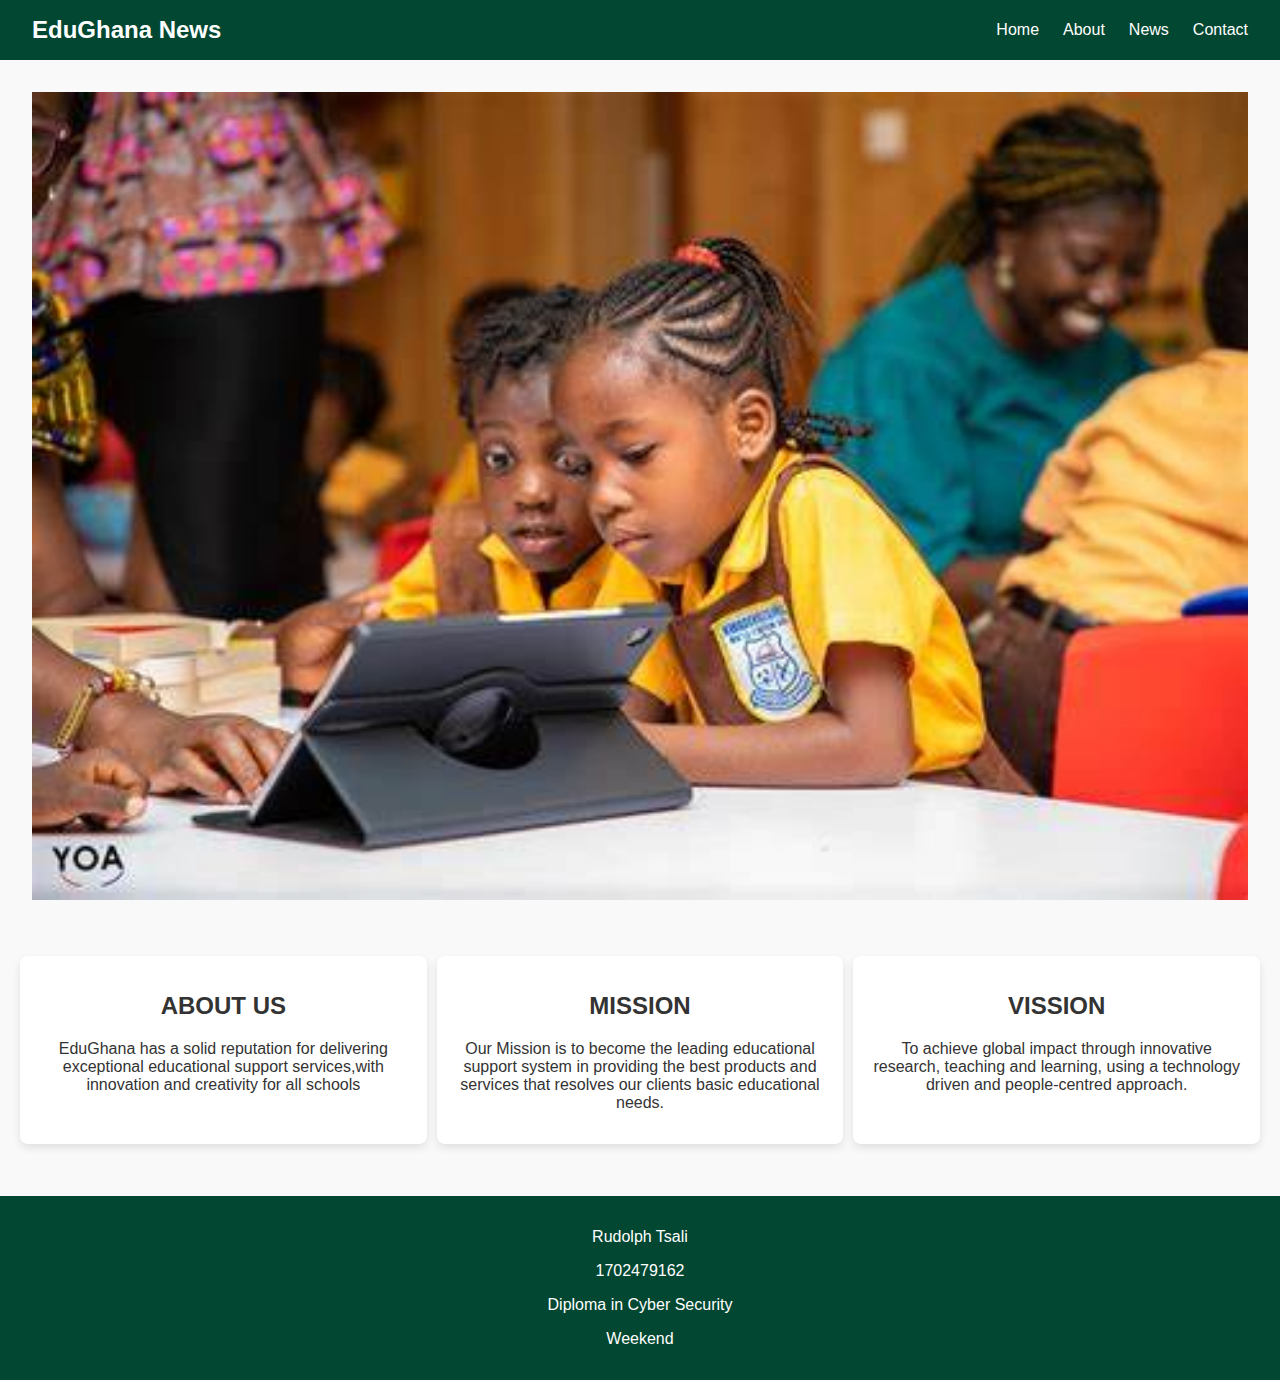
<file: about.html>
<!DOCTYPE html>
<html lang="en">
<head>
    <meta charset="UTF-8">
    <meta name="viewport" content="width=device-width, initial-scale=1.0">
    <title>Ghana News Education</title>
    <link rel="stylesheet" href="styles.css">
    <style>
        .about-item img{
            width:100%;
            height:auto;
        }
        .about-container{
            display:flex;
            padding:20px;
            gap:10px;
        }
        .abt-item{
            flex:1;
            background-color: white;
        border-radius: 8px;
         box-shadow: 0 4px 8px rgba(0, 0, 0, 0.1);
    padding: 1rem;
    text-align: center;
        }

    </style>
</head>
<body>
    <header>
        <nav class="navbar">
            <div class="logo">EduGhana News</div>
            <ul class="nav-links">
                <li><a href="index.html">Home</a></li>
                <li><a href="about.html">About</a></li>
                <li><a href="news.html">News</a></li>
                <li><a href="contact.html">Contact</a></li>
            </ul>
        </nav>
    </header>

    <main>
        <section id="news">
            <div class="about-item">
                <img src="about 1.jpeg" alt="about Image">
                
               
               
            </div>
            
           
        </section>
        <div class="about-container">
            <div class="about abt-item">
                <h2>ABOUT US</h2>
                <p>EduGhana has a solid reputation for delivering exceptional educational support services,with innovation and creativity for all schools </p>
            </div>
            <div class="mission abt-item">
                <h2>MISSION</h2>
                <p>Our Mission is to become the leading educational support system in providing the best products and services that resolves our clients basic educational needs.</p>
            </div>
            <div class="vission abt-item">
            <h2>VISSION</h2>
            <p>To achieve global impact through innovative research, teaching and learning, using a technology driven and people-centred approach.</p>
        </div>
            </div>
    </main>

    <footer>
        <p>Rudolph Tsali</p>
         <p>1702479162</p>
         <p>Diploma in Cyber Security</p>
         <p>Weekend</p>
    </footer>
</body>
</html>
</file>
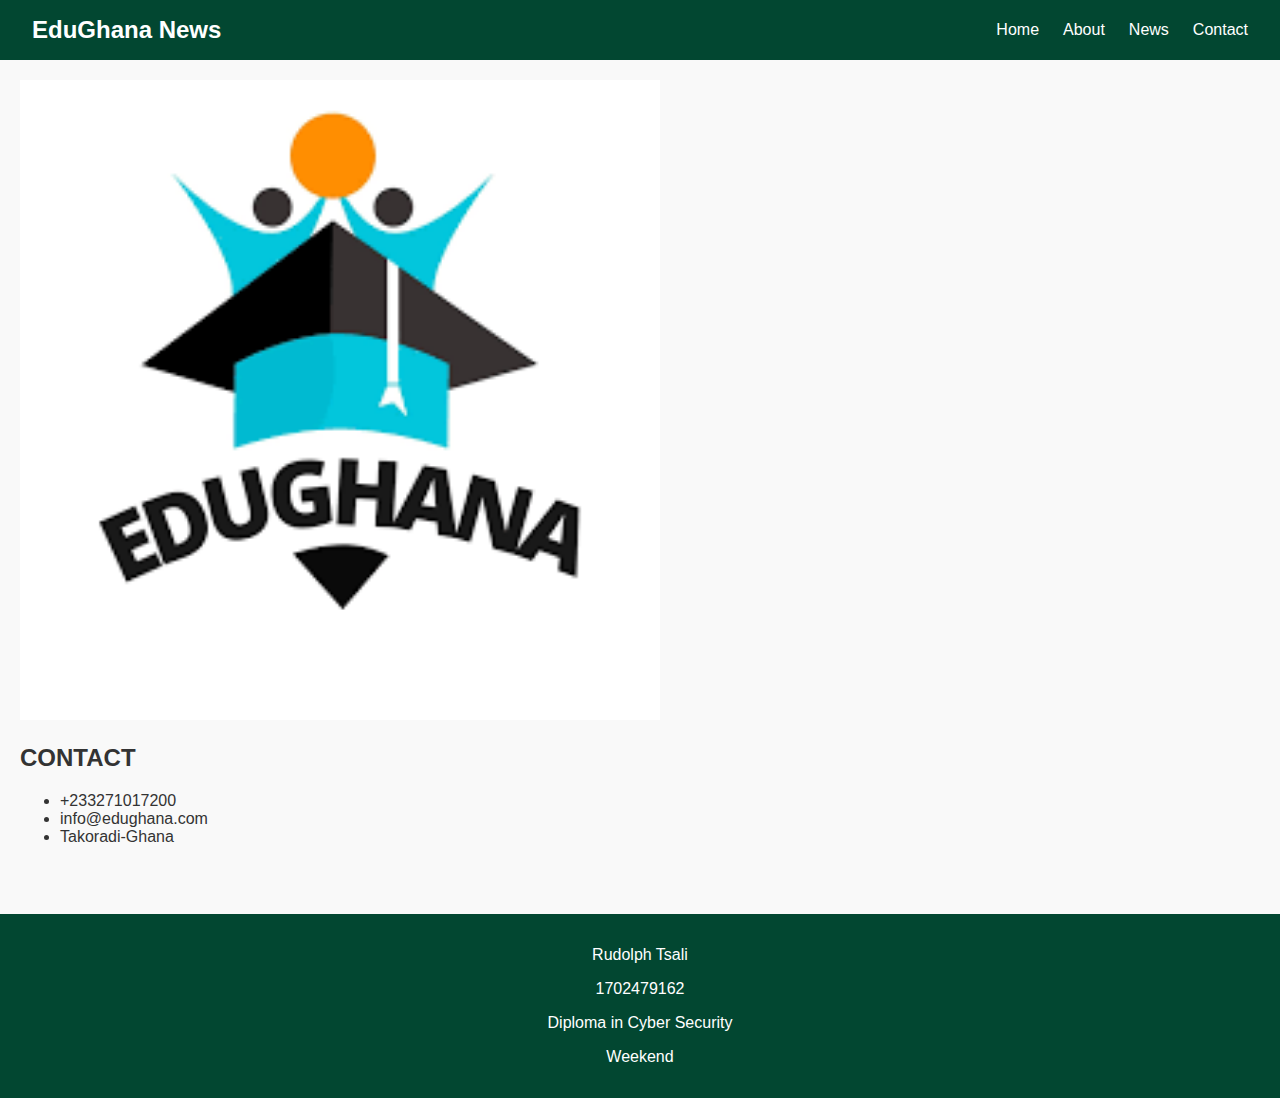
<file: contact.html>
<!DOCTYPE html>
<html lang="en">
<head>
    <meta charset="UTF-8">
    <meta name="viewport" content="width=device-width, initial-scale=1.0">
    <title>Ghana News Education</title>
    <link rel="stylesheet" href="styles.css">
    <style>
        .contact-item img{
            width:40rem;
            height:40rem;
        }
        .contact-item{
            padding:20px;
        }
    </style>
</head>
<body>
    <header>
        <nav class="navbar">
            <div class="logo">EduGhana News</div>
            <ul class="nav-links">
                <li><a href="index.html">Home</a></li>
                <li><a href="about.html">About</a></li>
                <li><a href="news.html">News</a></li>
                <li><a href="contact.html">Contact</a></li>
            </ul>
        </nav>
    </header>

    <main>
        <section id="contact">
            <div class="contact-item">
                <img src="Edu gh.png" alt="contact Image">
                <h2>CONTACT</h2>
                <ul>
                    <li>+233271017200</li>
                    <li>info@edughana.com</li>
                    <li>Takoradi-Ghana</li>
                </ul>
            </div>
           
        </section>
    </main>

    <footer>
        <p>Rudolph Tsali</p>
         <p>1702479162</p>
         <p>Diploma in Cyber Security</p>
         <p>Weekend</p>
    </footer>
</body>
</html>
</file>
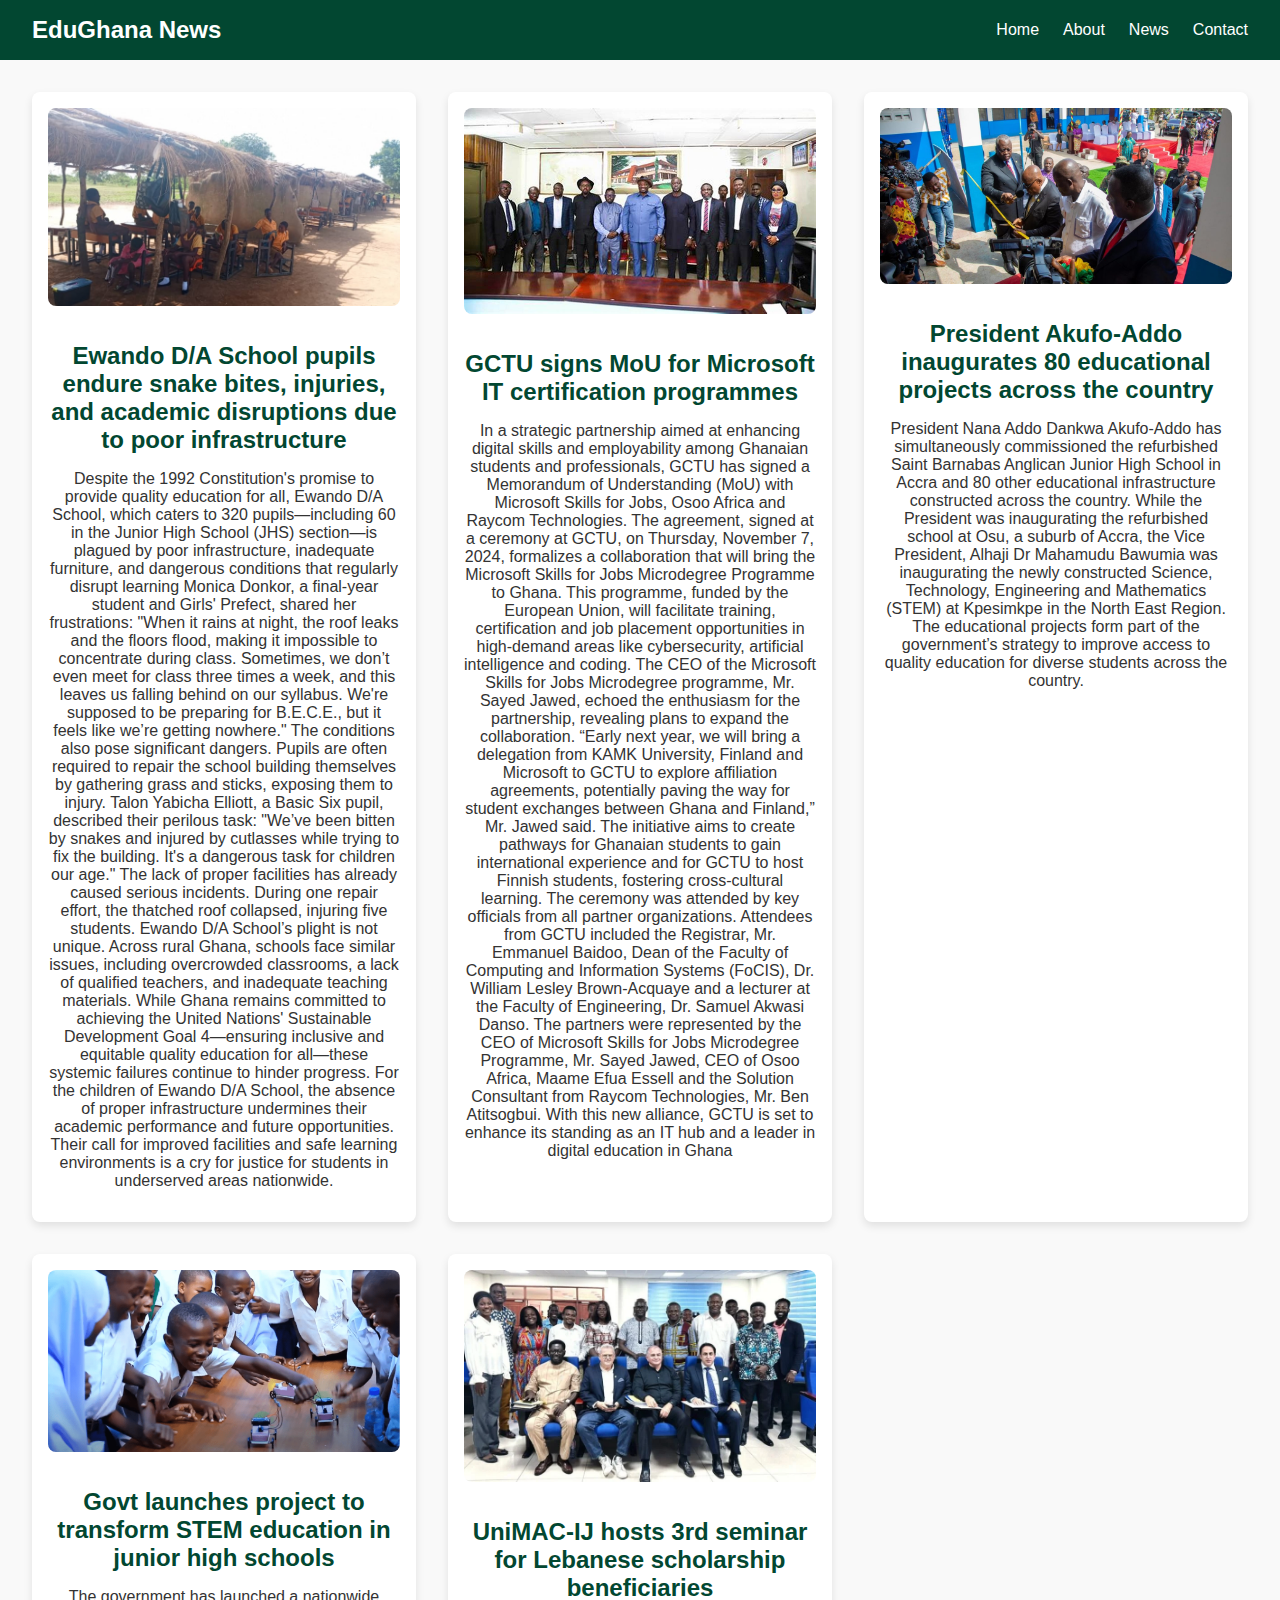
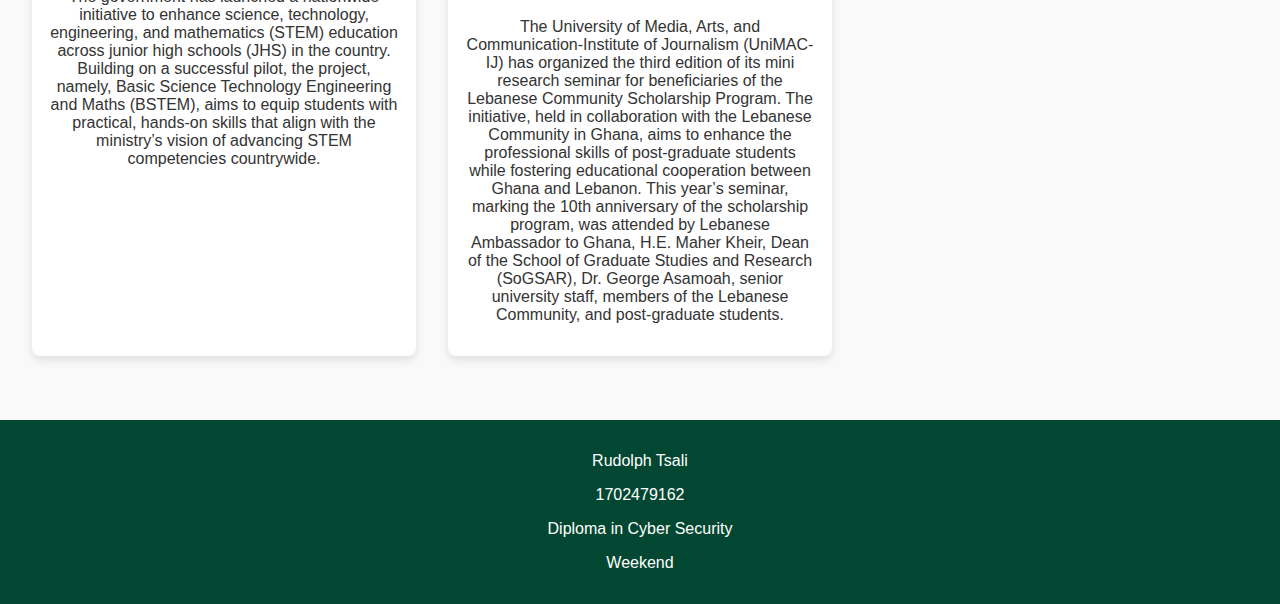
<file: news.html>
<!DOCTYPE html>
<html lang="en">
<head>
    <meta charset="UTF-8">
    <meta name="viewport" content="width=device-width, initial-scale=1.0">
    <title>Ghana News Education</title>
    <link rel="stylesheet" href="styles.css">
</head>
<body>
    <header>
        <nav class="navbar">
            <div class="logo">EduGhana News</div>
            <ul class="nav-links">
                <li><a href="index.html">Home</a></li>
                <li><a href="about.html">About</a></li>
                <li><a href="news.html">News</a></li>
                <li><a href="contact.html">Contact</a></li>
            </ul>
        </nav>
    </header>

    <main>
        <section id="news">
            <div class="news-item">
                <img src="Ewando.jpeg" alt="News Image">
                <h2>Ewando D/A School pupils endure snake bites, injuries, and academic disruptions due to poor infrastructure</h2>
                <p>Despite the 1992 Constitution's promise to provide quality education for all, Ewando D/A School, which caters to 320 pupils—including 60 in the Junior High School (JHS) section—is plagued by poor infrastructure, inadequate furniture, and dangerous conditions that regularly disrupt learning
                    Monica Donkor, a final-year student and Girls' Prefect, shared her frustrations: "When it rains at night, the roof leaks and the floors flood, making it impossible to concentrate during class. Sometimes, we don’t even meet for class three times a week, and this leaves us falling behind on our syllabus. We're supposed to be preparing for B.E.C.E., but it feels like we’re getting nowhere." 

The conditions also pose significant dangers. Pupils are often required to repair the school building themselves by gathering grass and sticks, exposing them to injury. Talon Yabicha Elliott, a Basic Six pupil, described their perilous task:  "We’ve been bitten by snakes and injured by cutlasses while trying to fix the building. It's a dangerous task for children our age." 

The lack of proper facilities has already caused serious incidents. During one repair effort, the thatched roof collapsed, injuring five students.  
Ewando D/A School’s plight is not unique. Across rural Ghana, schools face similar issues, including overcrowded classrooms, a lack of qualified teachers, and inadequate teaching materials. 

While Ghana remains committed to achieving the United Nations' Sustainable Development Goal 4—ensuring inclusive and equitable quality education for all—these systemic failures continue to hinder progress.  

For the children of Ewando D/A School, the absence of proper infrastructure undermines their academic performance and future opportunities. Their call for improved facilities and safe learning environments is a cry for justice for students in underserved areas nationwide.  
                </p>
            </div>
            <div class="news-item">
                <img src="gctu.jpeg" alt="News Image">
                <h2>GCTU signs MoU for Microsoft IT certification programmes</h2>
                <p> In a strategic partnership aimed at enhancing digital skills and employability among Ghanaian students and professionals, GCTU has signed a Memorandum of Understanding (MoU) with Microsoft Skills for Jobs, Osoo Africa and Raycom Technologies.
                    The agreement, signed at a ceremony at GCTU, on Thursday, November 7, 2024, formalizes a collaboration that will bring the Microsoft Skills for Jobs Microdegree Programme to Ghana. This programme, funded by the European Union, will facilitate training, certification and job placement opportunities in high-demand areas like cybersecurity, artificial intelligence and coding.
                    The CEO of the Microsoft Skills for Jobs Microdegree programme, Mr. Sayed Jawed, echoed the enthusiasm for the partnership, revealing plans to expand the collaboration. “Early next year, we will bring a delegation from KAMK University, Finland and Microsoft to GCTU to explore affiliation agreements, potentially paving the way for student exchanges between Ghana and Finland,” Mr. Jawed said. The initiative aims to create pathways for Ghanaian students to gain international experience and for GCTU to host Finnish students, fostering cross-cultural learning.
                    The ceremony was attended by key officials from all partner organizations. Attendees from GCTU included the Registrar, Mr. Emmanuel Baidoo, Dean of the Faculty of Computing and Information Systems (FoCIS), Dr. William Lesley Brown-Acquaye and a lecturer at the Faculty of Engineering, Dr. Samuel Akwasi Danso.

                    The partners were represented by the CEO of Microsoft Skills for Jobs Microdegree Programme, Mr. Sayed Jawed, CEO of Osoo Africa, Maame Efua Essell and the Solution Consultant from Raycom Technologies, Mr. Ben Atitsogbui.
                    With this new alliance, GCTU is set to enhance its standing as an IT hub and a leader in digital education in Ghana</p>
            </div>
            <div class="news-item">
                <img src="Edu 2.jpeg" alt="News Image">
                <h2>President Akufo-Addo inaugurates 80 educational projects across the country</h2>
                <p>President Nana Addo Dankwa Akufo-Addo has simultaneously commissioned the refurbished Saint Barnabas Anglican Junior High School in Accra and 80 other educational infrastructure constructed across the country.

                    While the President was inaugurating the refurbished school at Osu, a suburb of Accra, the Vice President, Alhaji Dr Mahamudu Bawumia was inaugurating the newly constructed Science, Technology, Engineering and Mathematics (STEM) at Kpesimkpe in the North East Region. 
                    
                    The educational projects form part of the government’s strategy to improve access to quality education for diverse students across the country.</p>
            </div>
            <div class="news-item">
                <img src="Edu 3.png" alt="News Image">
                <h2>Govt launches project to transform STEM education in junior high schools</h2>
                <p>The government has launched a nationwide initiative to enhance science, technology, engineering, and mathematics (STEM) education across junior high schools (JHS) in the country. 

                    Building on a successful pilot, the project, namely, Basic Science Technology Engineering and Maths (BSTEM), aims to equip students with practical, hands-on skills that align with the ministry’s vision of advancing STEM competencies countrywide.</p>
            </div>
            <div class="news-item">
                <img src="edu 1.webp" alt="News Image">
                <h2>UniMAC-IJ hosts 3rd seminar for Lebanese scholarship beneficiaries</h2>
                <p>The University of Media, Arts, and Communication-Institute of Journalism (UniMAC-IJ) has organized the third edition of its mini research seminar for beneficiaries of the Lebanese Community Scholarship Program. The initiative, held in collaboration with the Lebanese Community in Ghana, aims to enhance the professional skills of post-graduate students while fostering educational cooperation between Ghana and Lebanon.  

                    This year’s seminar, marking the 10th anniversary of the scholarship program, was attended by Lebanese Ambassador to Ghana, H.E. Maher Kheir, Dean of the School of Graduate Studies and Research (SoGSAR), Dr. George Asamoah, senior university staff, members of the Lebanese Community, and post-graduate students.  </p>
            </div>
        </section>
    </main>

    <footer>
        <p>Rudolph Tsali</p>
         <p>1702479162</p>
         <p>Diploma in Cyber Security</p>
         <p>Weekend</p>
    </footer>
</body>
</html>
</file>
<file: styles.css>
/* General Styles */
body {
    font-family: Arial, sans-serif;
    margin: 0;
    padding: 0;
    background-color: #f9f9f9;
    color: #333;
}

/* Navigation Bar */
.navbar {
    display: flex;
    justify-content: space-between;
    align-items: center;
    background-color: #024731;
    padding: 1rem 2rem;
}

.navbar .logo {
    color: white;
    font-size: 1.5rem;
    font-weight: bold;
}

.nav-links {
    list-style: none;
    display: flex;
    gap: 1.5rem;
    margin: 0;
    padding: 0;
}

.nav-links li {
    display: inline;
}

.nav-links a {
    text-decoration: none;
    color: white;
    font-size: 1rem;
    transition: color 0.3s all;
}

.nav-links a:hover {
    color: #FFFFFF;
    background-color:#000000;
    padding:5px;
    border-radius:3px;
}

/* News Section */
#news {
    padding: 2rem;
    display: grid;
    grid-template-columns: repeat(auto-fit, minmax(300px, 1fr));
    gap: 2rem;
}

.news-item {
    background-color: white;
    border-radius: 8px;
    box-shadow: 0 4px 8px rgba(0, 0, 0, 0.1);
    padding: 1rem;
    text-align: center;
}

.news-item img {
    width: 100%;
    border-radius: 8px;
    margin-bottom: 1rem;
}

.news-item h2 {
    font-size: 1.5rem;
    margin: 1rem 0;
    color: #024731;
}

.news-item p {
    font-size: 1rem;
    margin-bottom: 1rem;
}

.news-item video {
    width: 100%;
    border-radius: 8px;
    margin-top: 1rem;
}

/* Footer */
footer {
    text-align: center;
    padding: 1rem;
    background-color: #024731;
    color: white;
    margin-top: 2rem;
}
</file>
